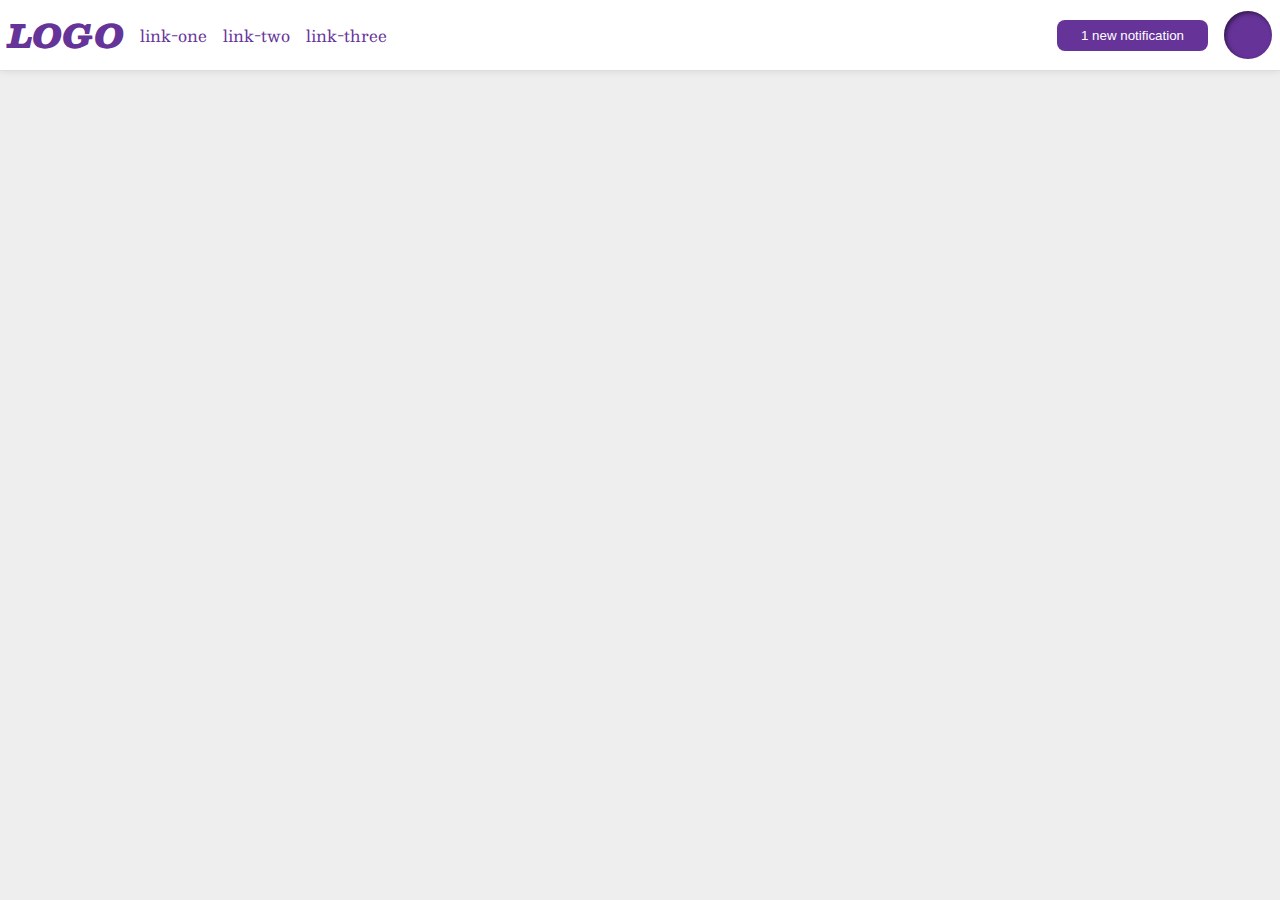
<file: flex/03-flex-header-2/index.html>
<!DOCTYPE html>
<html lang="en">
  <head>
    <meta charset="UTF-8">
    <meta http-equiv="X-UA-Compatible" content="IE=edge">
    <meta name="viewport" content="width=device-width, initial-scale=1.0">
    <title>Flex Header 2</title>
    <link rel="stylesheet" href="style.css">
  </head>
  <body>
    <div class="header">

      <div class="left">

        <div class="logo">
         LOGO
        </div>

        <ul class="links">
          <li><a href="google.com">link-one</a></li>
          <li><a href="google.com">link-two</a></li>
          <li><a href="google.com">link-three</a></li>
        </ul>

      </div>

      <div class="right">
        <button class="notifications">
          1 new notification
        </button>
        <div class="profile-image"></div>
      </div>
    </div>

  </body>
</html>
</file>
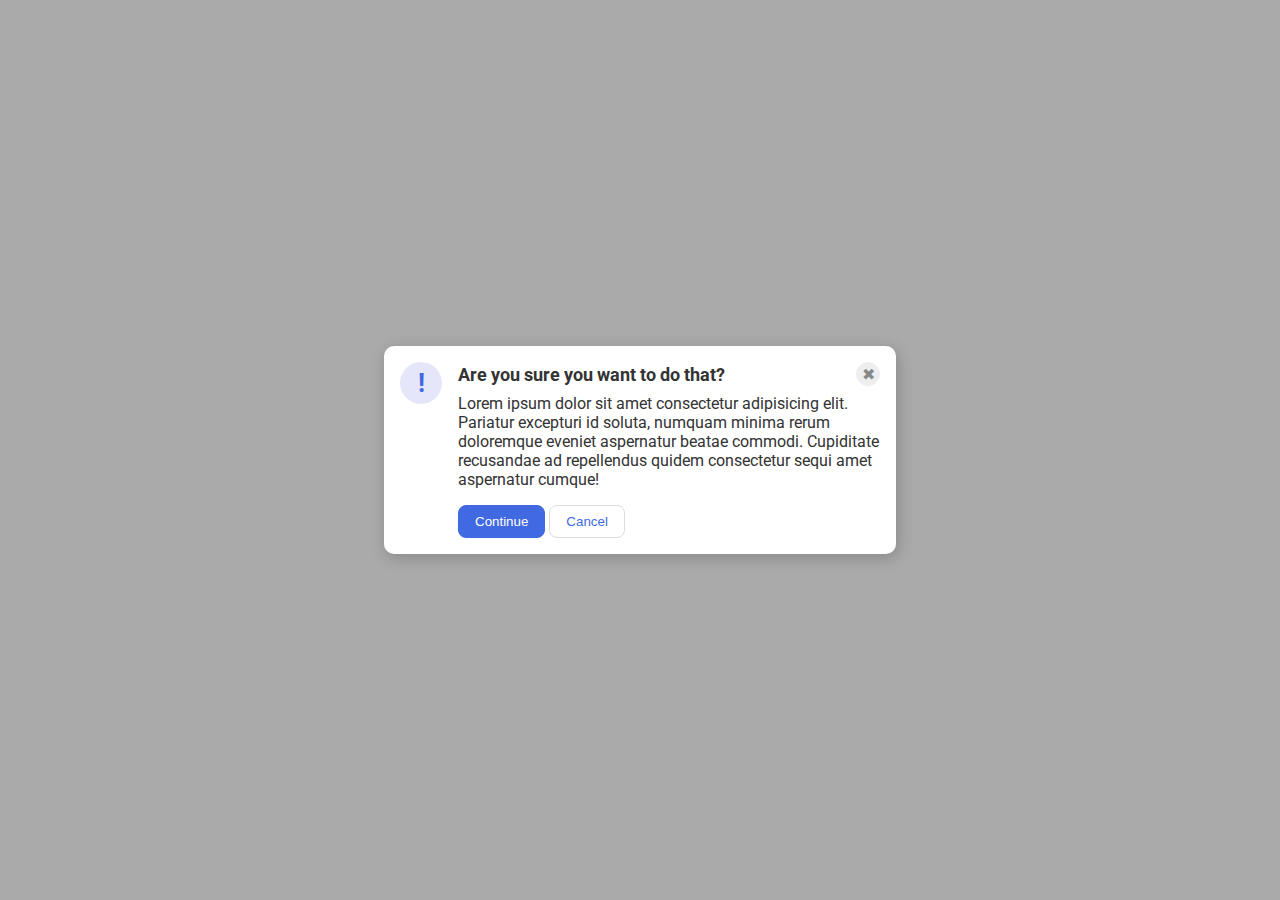
<file: flex/05-flex-modal/index.html>
<!DOCTYPE html>
<html lang="en">
  <head>
    <meta charset="UTF-8">
    <meta http-equiv="X-UA-Compatible" content="IE=edge">
    <meta name="viewport" content="width=device-width, initial-scale=1.0">
    <link rel="stylesheet" href="style.css">
    <title>Modal</title>
  </head>
  <body>
    <div class="modal">
      <div class="icon">!</div>
      <div class="container">
      <div class="header">Are you sure you want to do that?
      <button class="close-button">✖</button>
      </div>
      <div class="text">Lorem ipsum dolor sit amet consectetur adipisicing elit. Pariatur excepturi id soluta, numquam minima rerum doloremque eveniet aspernatur beatae commodi. Cupiditate recusandae ad repellendus quidem consectetur sequi amet aspernatur cumque!</div>
      <button class="continue">Continue</button>
      <button class="cancel">Cancel</button>
    </div>
    </div>
  </body>
</html>
</file>
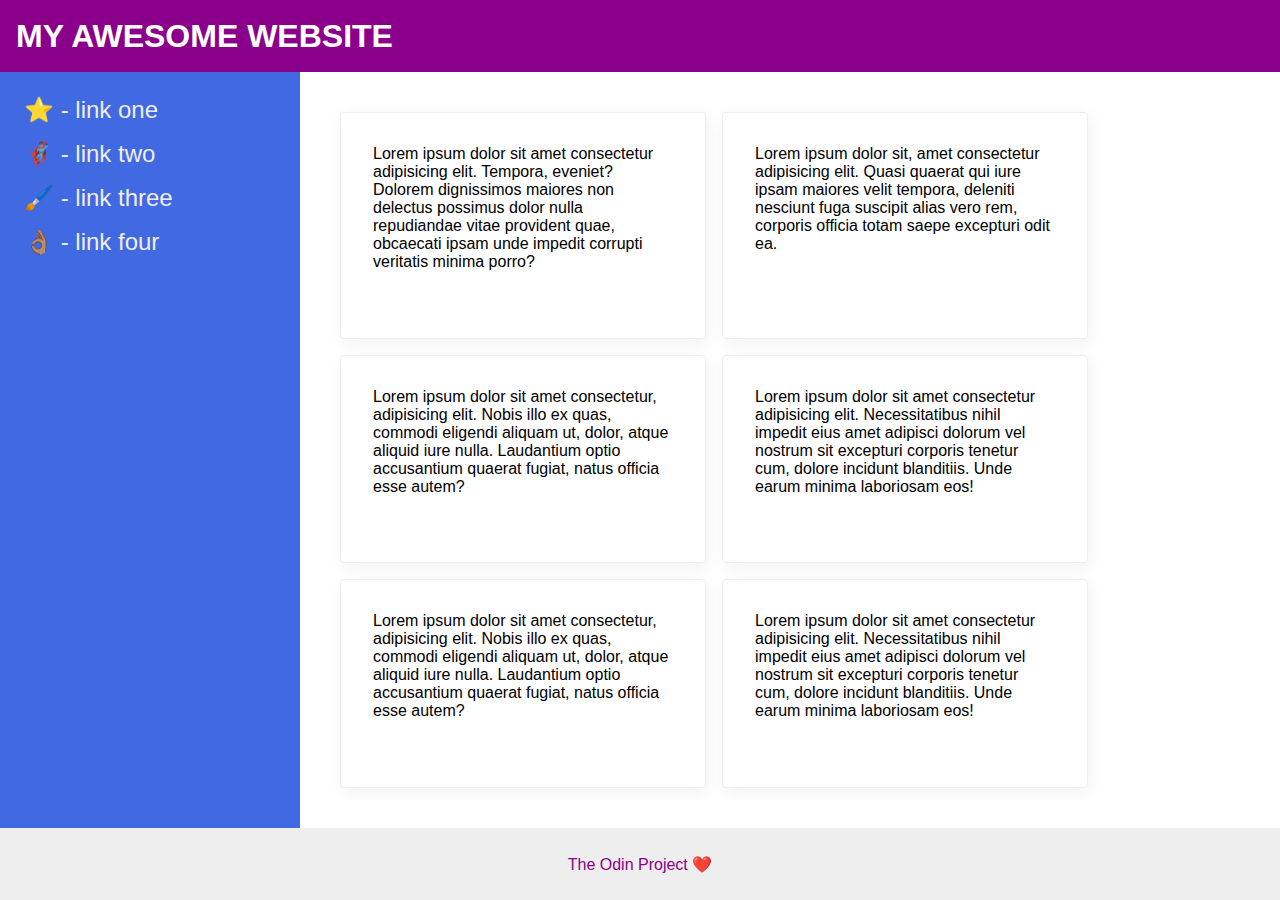
<file: flex/07-flex-layout-2/index.html>
<!DOCTYPE html>
<html lang="en">
  <head>
    <meta charset="UTF-8">
    <meta http-equiv="X-UA-Compatible" content="IE=edge">
    <meta name="viewport" content="width=device-width, initial-scale=1.0">
    <title>The Holy Grail</title>
    <link rel="stylesheet" href="style.css">
  </head>
  <body>
    <div class="header">
      MY AWESOME WEBSITE
    </div>
    
    <div class="content">

    <div class="sidebar">
      <ul>
        <li><a href="#">⭐ - link one</a></li>
        <li><a href="#">🦸🏽‍♂️ - link two</a></li>
        <li><a href="#">🖌️ - link three</a></li>
        <li><a href="#">👌🏽 - link four</a></li>
      </ul>
    </div>

    <div class="card-container">
    <div class="card">Lorem ipsum dolor sit amet consectetur adipisicing elit. Tempora, eveniet? Dolorem dignissimos maiores non delectus possimus dolor nulla repudiandae vitae provident quae, obcaecati ipsam unde impedit corrupti veritatis minima porro?</div>
    <div class="card">Lorem ipsum dolor sit, amet consectetur adipisicing elit. Quasi quaerat qui iure ipsam maiores velit tempora, deleniti nesciunt fuga suscipit alias vero rem, corporis officia totam saepe excepturi odit ea.</div>
    <div class="card">Lorem ipsum dolor sit amet consectetur, adipisicing elit. Nobis illo ex quas, commodi eligendi aliquam ut, dolor, atque aliquid iure nulla. Laudantium optio accusantium quaerat fugiat, natus officia esse autem?</div>
    <div class="card">Lorem ipsum dolor sit amet consectetur adipisicing elit. Necessitatibus nihil impedit eius amet adipisci dolorum vel nostrum sit excepturi corporis tenetur cum, dolore incidunt blanditiis. Unde earum minima laboriosam eos!</div>
    <div class="card">Lorem ipsum dolor sit amet consectetur, adipisicing elit. Nobis illo ex quas, commodi eligendi aliquam ut, dolor, atque aliquid iure nulla. Laudantium optio accusantium quaerat fugiat, natus officia esse autem?</div>
    <div class="card">Lorem ipsum dolor sit amet consectetur adipisicing elit. Necessitatibus nihil impedit eius amet adipisci dolorum vel nostrum sit excepturi corporis tenetur cum, dolore incidunt blanditiis. Unde earum minima laboriosam eos!</div>
  </div>

    </div>

    <div class="footer">
      The Odin Project ❤️
    </div>
  </body>
</html>
</file>
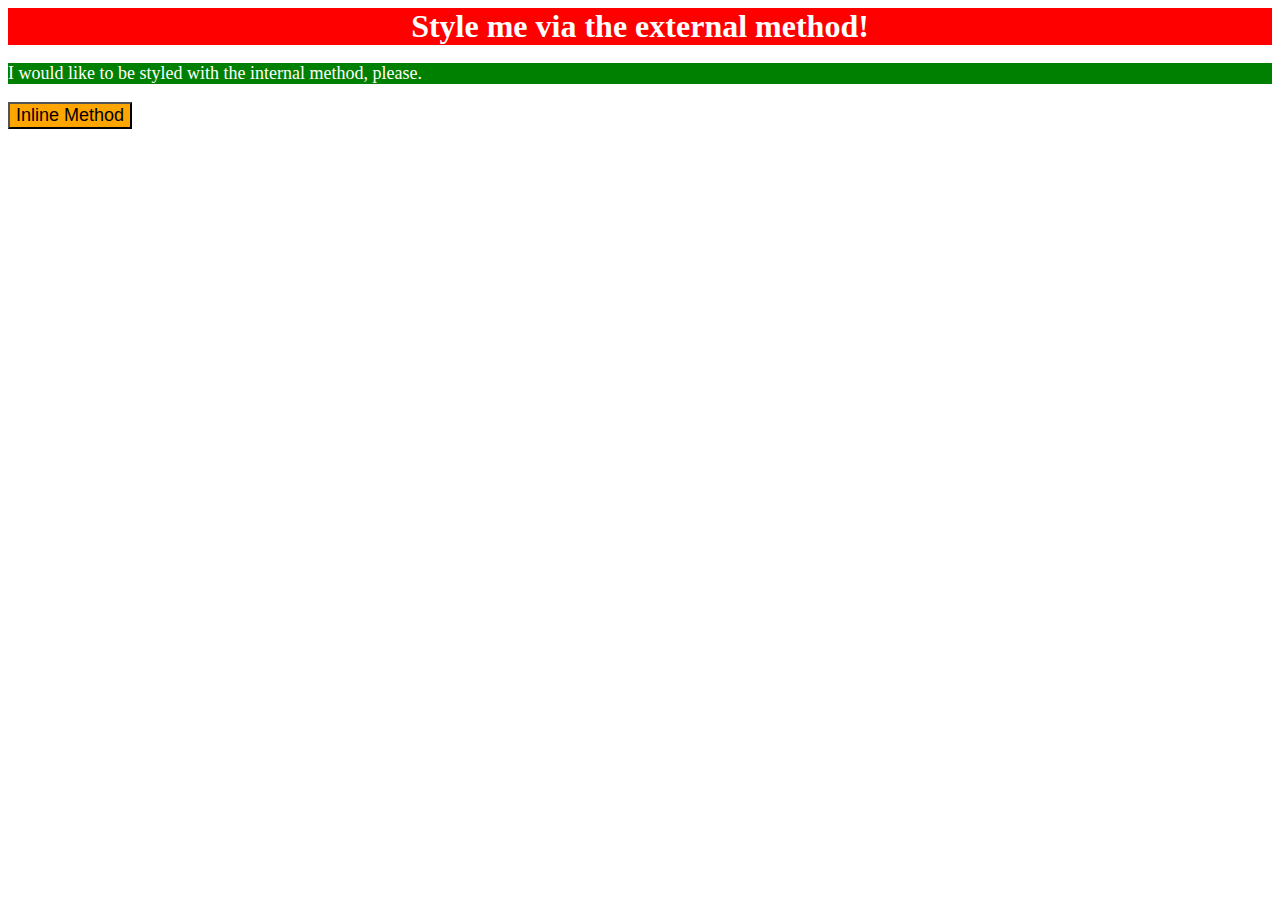
<file: foundations/01-css-methods/index.html>
<!DOCTYPE html>
<html lang="en">
  <head>
    <meta charset="UTF-8">
    <meta http-equiv="X-UA-Compatible" content="IE=edge">
    <meta name="viewport" content="width=device-width, initial-scale=1.0">
    <title>Methods for Adding CSS</title>
    <link rel="stylesheet" href="./style.css" />
  </head>
  <body>
    <div>Style me via the external method!</div>
    <p>I would like to be styled with the internal method, please.</p>
    <button style="background-color: orange; font-size: 18px;">Inline Method</button>
  </body>
  <style>
    p{
      background-color: green;
      color: white;
      font-size: 18px;
    }
  </style>
</html>
</file>
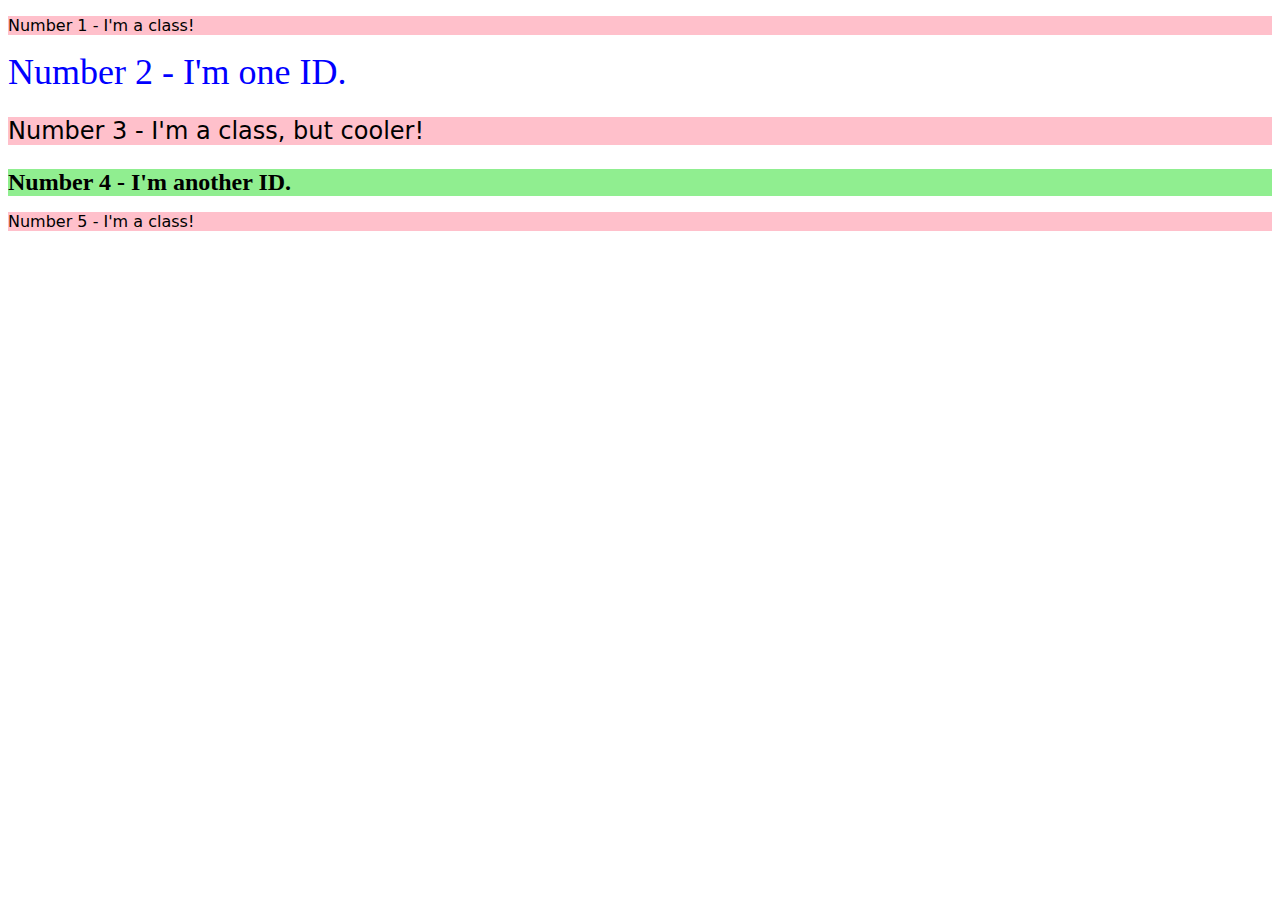
<file: foundations/02-class-id-selectors/index.html>
<!DOCTYPE html>
<html lang="en">
  <head>
    <meta charset="UTF-8">
    <meta http-equiv="X-UA-Compatible" content="IE=edge">
    <meta name="viewport" content="width=device-width, initial-scale=1.0">
    <title>Class and ID Selectors</title>
    <link rel="stylesheet" href="style.css">
  </head>
  <body>
    <p class="odd">Number 1 - I'm a class!</p>
    <div id="second">Number 2 - I'm one ID.</div>
    <p class="odd cool">Number 3 - I'm a class, but cooler!</p>
    <div id="four">Number 4 - I'm another ID.</div>
    <p class="odd">Number 5 - I'm a class!</p>
  </body>
</html>
</file>
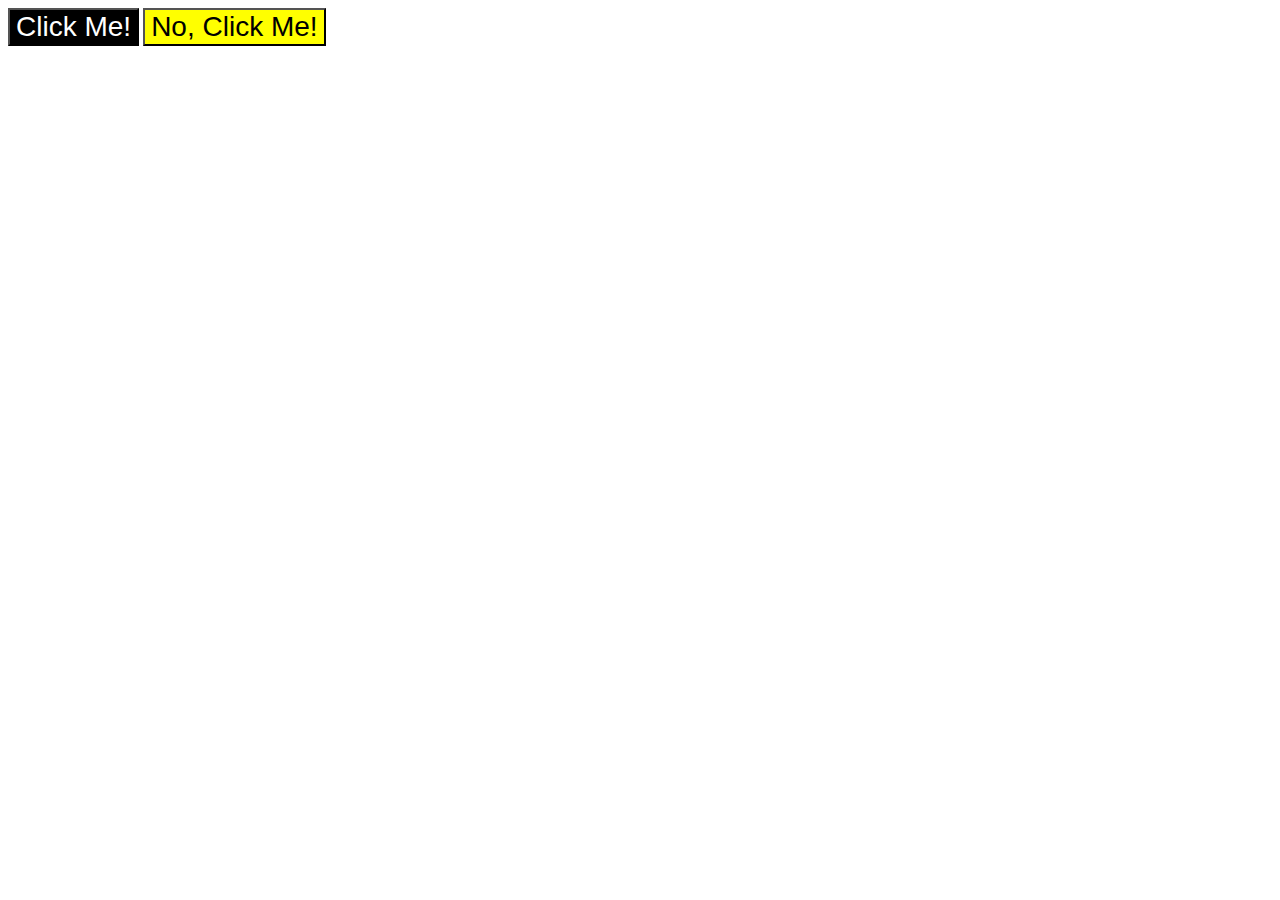
<file: foundations/03-grouping-selectors/index.html>
<!DOCTYPE html>
<html lang="en">
  <head>
    <meta charset="UTF-8">
    <meta http-equiv="X-UA-Compatible" content="IE=edge">
    <meta name="viewport" content="width=device-width, initial-scale=1.0">
    <title>Grouping Selectors</title>
    <link rel="stylesheet" href="style.css">
  </head>
  <body>
    <button class="first both">Click Me!</button>
    <button class="second both">No, Click Me!</button>
  </body>
</html>
</file>
<file: flex/03-flex-header-2/style.css>
/* this is some magical font-importing.  
you'll learn about it later. */
@import url('https://fonts.googleapis.com/css2?family=Besley:ital,wght@0,400;1,900&display=swap');

body {
  margin: 0;
  background: #eee;
  font-family: Besley, serif;
}

.header {
  background: white;
  border-bottom: 1px solid #ddd;
  box-shadow: 0 0 8px rgba(0,0,0,.1);
}

.profile-image {
  background: rebeccapurple;
  box-shadow: inset 2px 2px 4px rgba(0,0,0,.5);
  border-radius: 50%;
  width: 48px;
  height: 48px;
}

.logo {
  color: rebeccapurple;
  font-size: 32px;
  font-weight: 900;
  font-style: italic;
}

button {
  border: none;
  border-radius: 8px;
  background: rebeccapurple;
  color: white;
  padding: 8px 24px;
}

a {
  /* this removes the line under our links */
  text-decoration: none;
  color: rebeccapurple;
}

ul {
  list-style-type: none;
}


/* addition */

.header{
  display: flex;
  justify-content: space-between;
  padding: 8px;
}

.links{
  display: flex;
  padding: 0px;
  gap: 16px;
  margin: 0px;
}

.left, .right{
  display: flex;
  align-items: center;
  gap: 16px;
}
</file>
<file: flex/05-flex-modal/style.css>
@import url('https://fonts.googleapis.com/css2?family=Roboto:wght@400;700&display=swap');

html, body {
  height: 100%;
}

body {
  font-family: Roboto, sans-serif;
  margin: 0;
  background: #aaa;
  color: #333;
  /* I'll give you this one for free lol */
  display: flex;
  align-items: center;
  justify-content: center;
}

.modal {
  background: white;
  width: 480px;
  border-radius: 10px;
  box-shadow: 2px 4px 16px rgba(0,0,0,.2);
}

.icon {
  color: royalblue;
  font-size: 26px;
  font-weight: 700;
  background: lavender;
  width: 42px;
  height: 42px;
  border-radius: 50%;
  display: flex;
  align-items: center;
  justify-content: center;
}

.close-button {
  background: #eee;
  border-radius: 50%;
  color: #888;
  font-weight: 400;
  font-size: 16px;
  height: 24px;
  width: 24px;
  display: flex;
  align-items: center;
  justify-content: center;
  border: 1px solid #eee;
  padding: 0;
}

button {
  cursor: pointer;
  padding: 8px 16px;
  border-radius: 8px;
}

button.continue {
  background: royalblue;
  border: 1px solid royalblue;
  color: white;
}

button.cancel {
  background: white;
  border: 1px solid #ddd;
  color: royalblue;
}


/* solution */

.modal{
  display: flex;
  padding: 16px;
  gap: 16px;
}

.icon{
  flex-shrink: 0;
}

.header{
  display: flex;
  justify-content: space-between;
  font-weight: 700;
  font-size: 18px;
  align-items: center;
  margin-bottom: 8px;
}

.text{
  margin-bottom: 16px;
}
</file>
<file: flex/07-flex-layout-2/style.css>
body {
  font-family: -apple-system, BlinkMacSystemFont, 'Segoe UI', Roboto, Oxygen, Ubuntu, Cantarell, 'Open Sans', 'Helvetica Neue', sans-serif;
  margin: 0;
  min-height: 100vh;
}

.header {
  height: 72px;
  background: darkmagenta;
  color: white;
}

.footer {
  height: 72px;
  background: #eee;
  color: darkmagenta;
}

.sidebar {
  width: 300px;
  background: royalblue;
  box-sizing: border-box;
}

.card {
  border: 1px solid #eee;
  box-shadow: 2px 4px 16px rgba(0,0,0,.06);
  border-radius: 4px;
}

/* solution */

.header{
  font-size: 32px;
  font-weight: 900;
  display: flex;
  align-items: center;
  padding-left: 16px;
}

ul{
  list-style-type: none;
  margin: 0;
  padding: 0px;
}

li{
  padding: 8px;
}


a{
  text-decoration: none;
  color: #eee;
  font-size: 24px;
}

body{
  display: flex;
  flex-direction: column;

}

.sidebar{
  flex-shrink: 0;
  padding: 16px;
}

.content{
  display: flex;
  flex: 1;
}

.card-container{
  display: flex;
  padding: 32px;
  flex-wrap: wrap;
}

.card{
  width: 300px;
  margin: 8px;
  padding: 32px;
}

.footer{
  display: flex;
  align-items: center;
  justify-content: center;
}
</file>
<file: foundations/01-css-methods/style.css>
div{
    background-color: red;
    color: white;
    font-size: 32px;
    text-align: center;
    font-weight: bold;
}
</file>
<file: foundations/02-class-id-selectors/style.css>
.odd {
    background-color: pink;
    font-family: Verdana, "Dejavu Sans", 'sans-serif';
}

#second{
    color: blue;
    font-size: 36px;
}

.cool{
    font-size: 24px;
}

#four{
    background-color: lightgreen;
    font-size: 24px;
    font-weight: bold;
}
</file>
<file: foundations/03-grouping-selectors/style.css>
.first{
    background-color: black;
    color: white;
}
.second{
    background-color: yellow;
}
.both{
    font-size: 28px;
    font-family: Helvetica, "Times New Roman", sans-serif;
}
</file>
